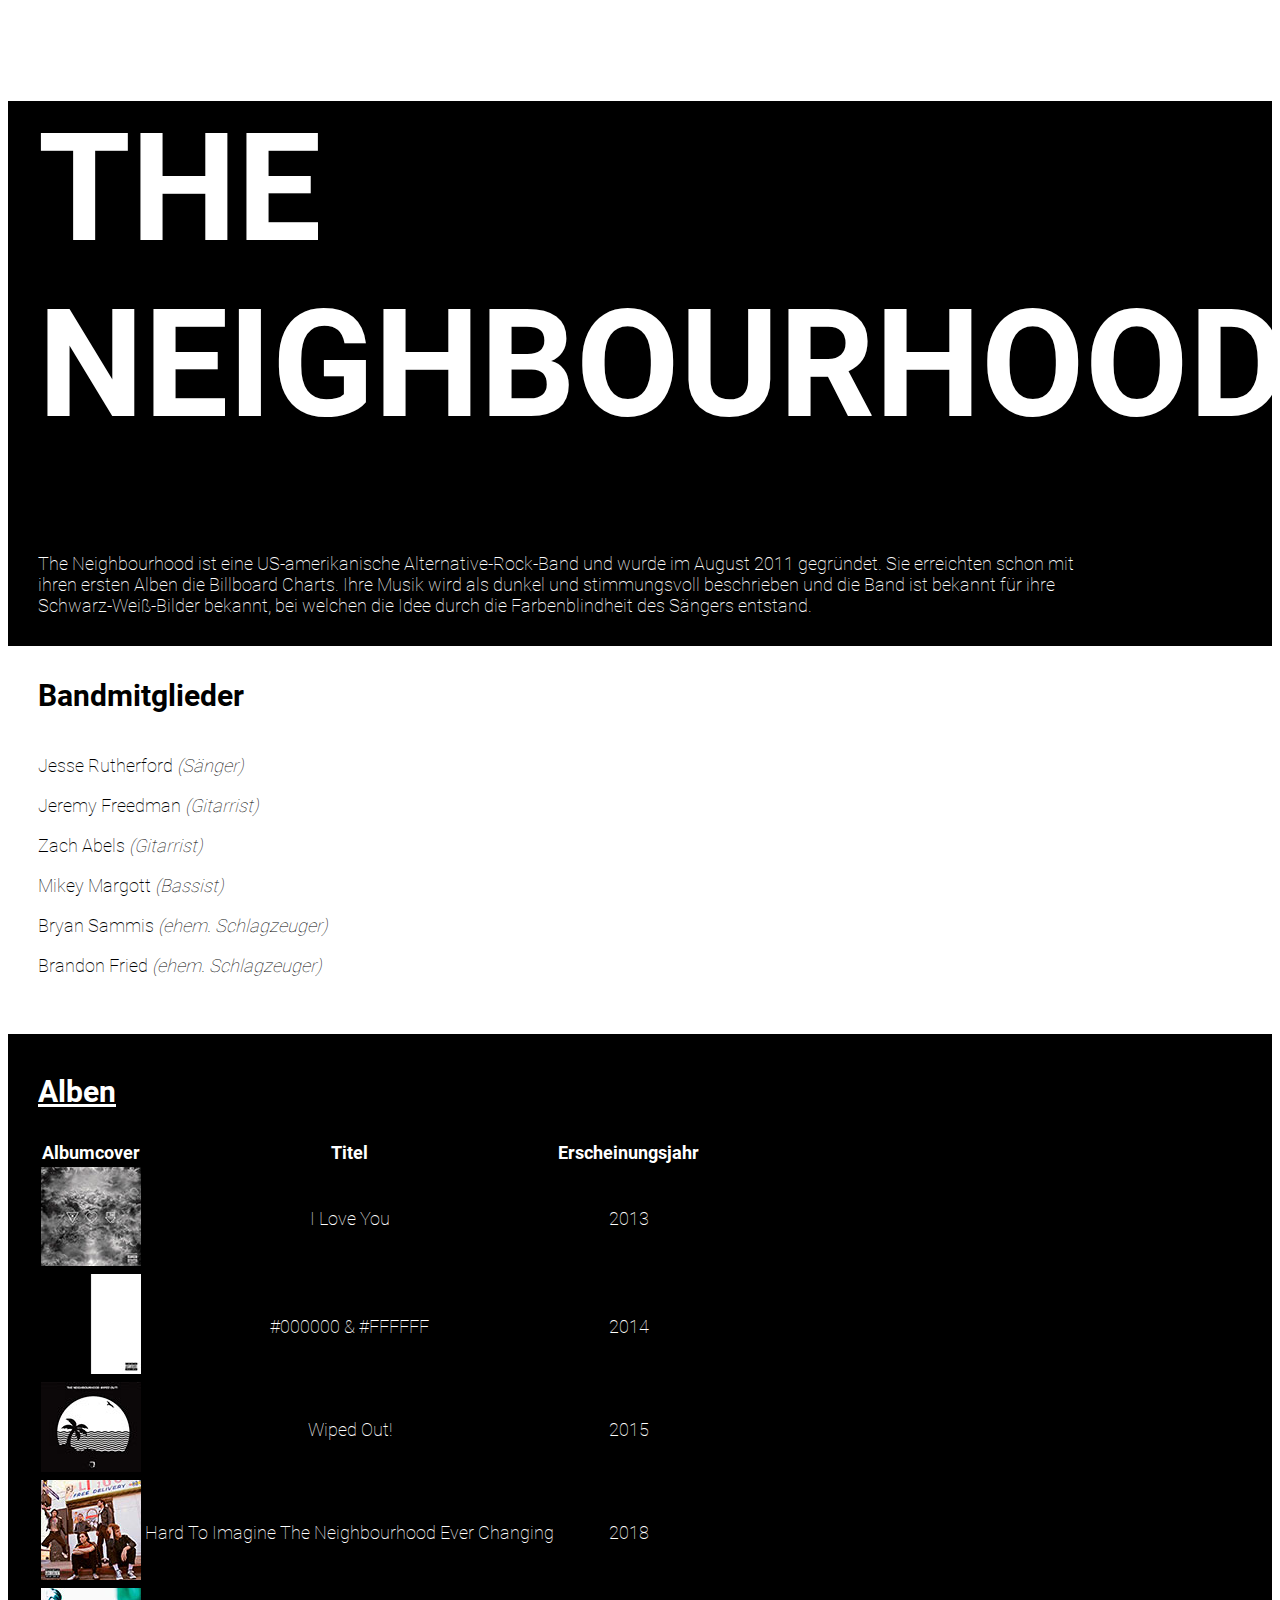
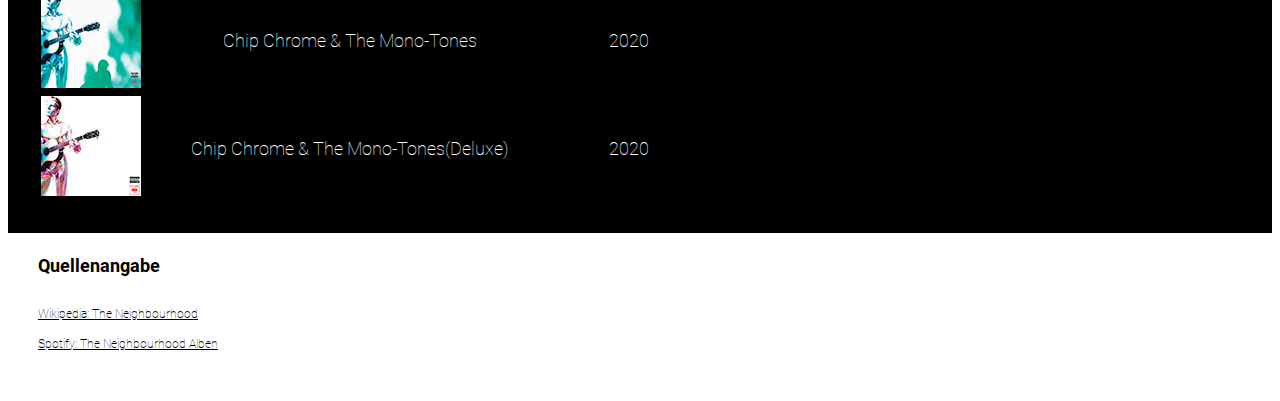
<file: index.html>
<!DOCTYPE html>
<html>

<head>
	<meta charset="utf-8">
	<title>uebung_5</title>
	<link rel="stylesheet" href="index.css" />
</head>

<body>
	<div class="first">
	    <h1 class="header">THE NEIGHBOURHOOD</h1>

        <p class="sub-head">The Neighbourhood ist eine US-amerikanische Alternative-Rock-Band und wurde im August 2011 gegründet.
		Sie erreichten schon mit ihren ersten Alben die Billboard Charts. Ihre Musik wird als dunkel und stimmungsvoll
	    beschrieben und die Band ist bekannt für ihre Schwarz-Weiß-Bilder bekannt, bei welchen die Idee durch die 
	    Farbenblindheit des Sängers entstand.</p>
	</div>

	<div class="second">
		<p class="strong"><strong>Bandmitglieder</strong></p>

		<ul class="band">
			<li>Jesse Rutherford <em>(Sänger)</em></li>
			<li>Jeremy Freedman <em>(Gitarrist)</em></li>
			<li>Zach Abels <em>(Gitarrist)</em></li>
			<li>Mikey Margott <em>(Bassist)</em></li>
			<li>Bryan Sammis <em>(ehem. Schlagzeuger)</em></li>
			<li>Brandon Fried <em>(ehem. Schlagzeuger)</em></li>
		</ul>
	</div>

	<div class="third">
		<p class="strong"><strong><a class="next-page" href="diskografie.html">Alben</a></strong></p>

		<table>
			<tr>
				<th>Albumcover</th>
				<th>Titel</th>
				<th>Erscheinungsjahr</th>
			</tr>
            
			<tr>
            	<td><img src="images/thumbnail_iloveyou.jpg" alt="" width="100" height="99"></td>
			    <td>I Love You</td>
			    <td>2013</td>
			</tr>

			<tr>
            	<td><img src="images/thumbnail_0f.jpg" alt="" width="100" height="100"></td>
			    <td>#000000 & #FFFFFF</td>
			    <td>2014</td>
			</tr>

			<tr>
            	<td><img src="images/thumbnail_wipedout.jpg" alt="" width="100" height="90"> </td>
			    <td>Wiped Out!</td>
			    <td>2015</td>
			</tr>

			<tr>
            	<td><img src="images/thumbnail_hardtoimaginetheneighbourhoodeverchanging.jpg" alt="" width="100" height="100"></td>
			    <td>Hard To Imagine The Neighbourhood Ever Changing</td>
			    <td>2018</td>
			</tr>

			<tr>
            	<td><img src="images/thumbnail_chipchromeandmonotones.jpg" alt="" width="100" height="100"> </td>
			    <td>Chip Chrome & The Mono-Tones</td>
			    <td>2020</td>
			</tr>

			<tr>
            	<td><img src="images/thumbnail_chipchromeandmonotonesdeluxe.jpg" alt="" width="100" height="100"> </td>
			    <td>Chip Chrome & The Mono-Tones(Deluxe)</td>
			    <td>2020</td>
			</tr>
		</table>
	</div>

	<div class="fourth">
		<p class="em"><strong>Quellenangabe</strong></p>
		<ul class="band">
			<li><a href="https://de.wikipedia.org/wiki/The_Neighbourhood">Wikipedia: The Neighbourhood</li>
			<li><a href="https://open.spotify.com/artist/77SW9BnxLY8rJ0RciFqkHh/discography/album">Spotify: The Neighbourhood Alben</li>
		</ul>
	</div>

</body>
</html>
</file>
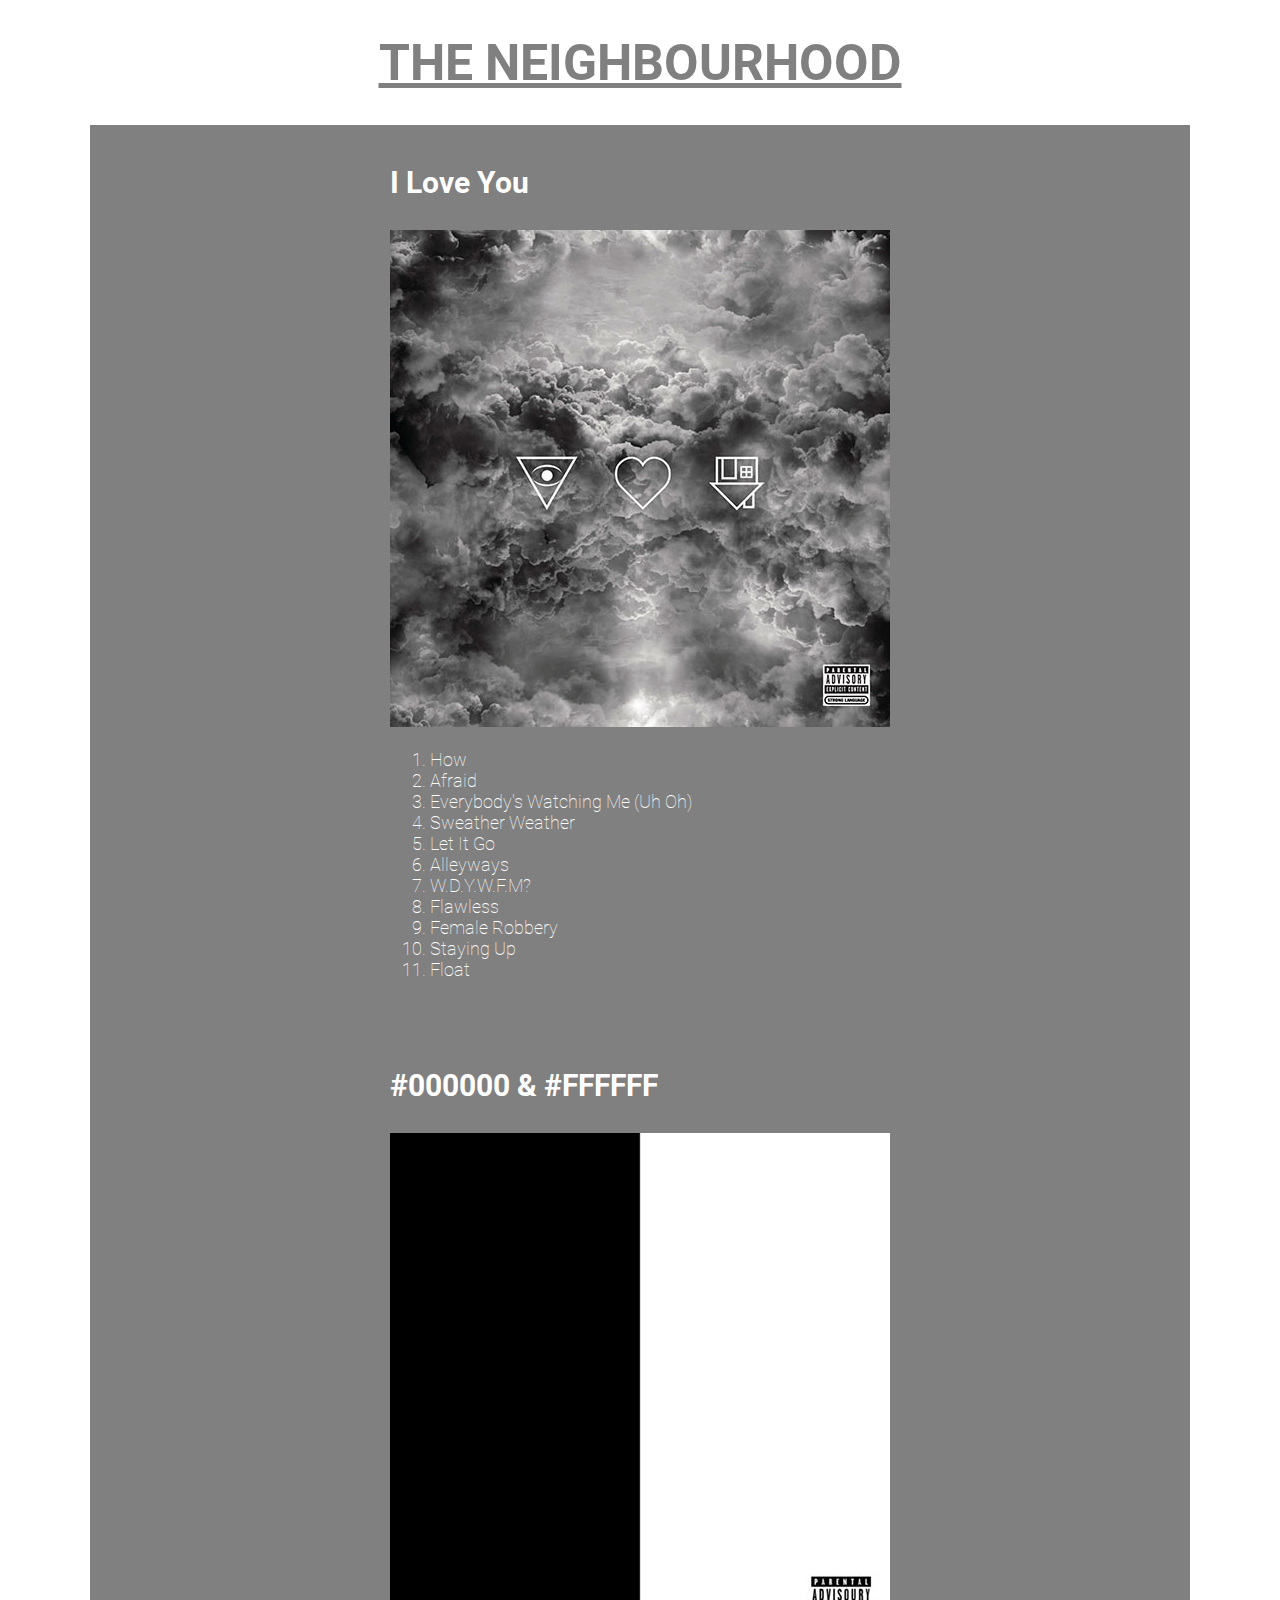
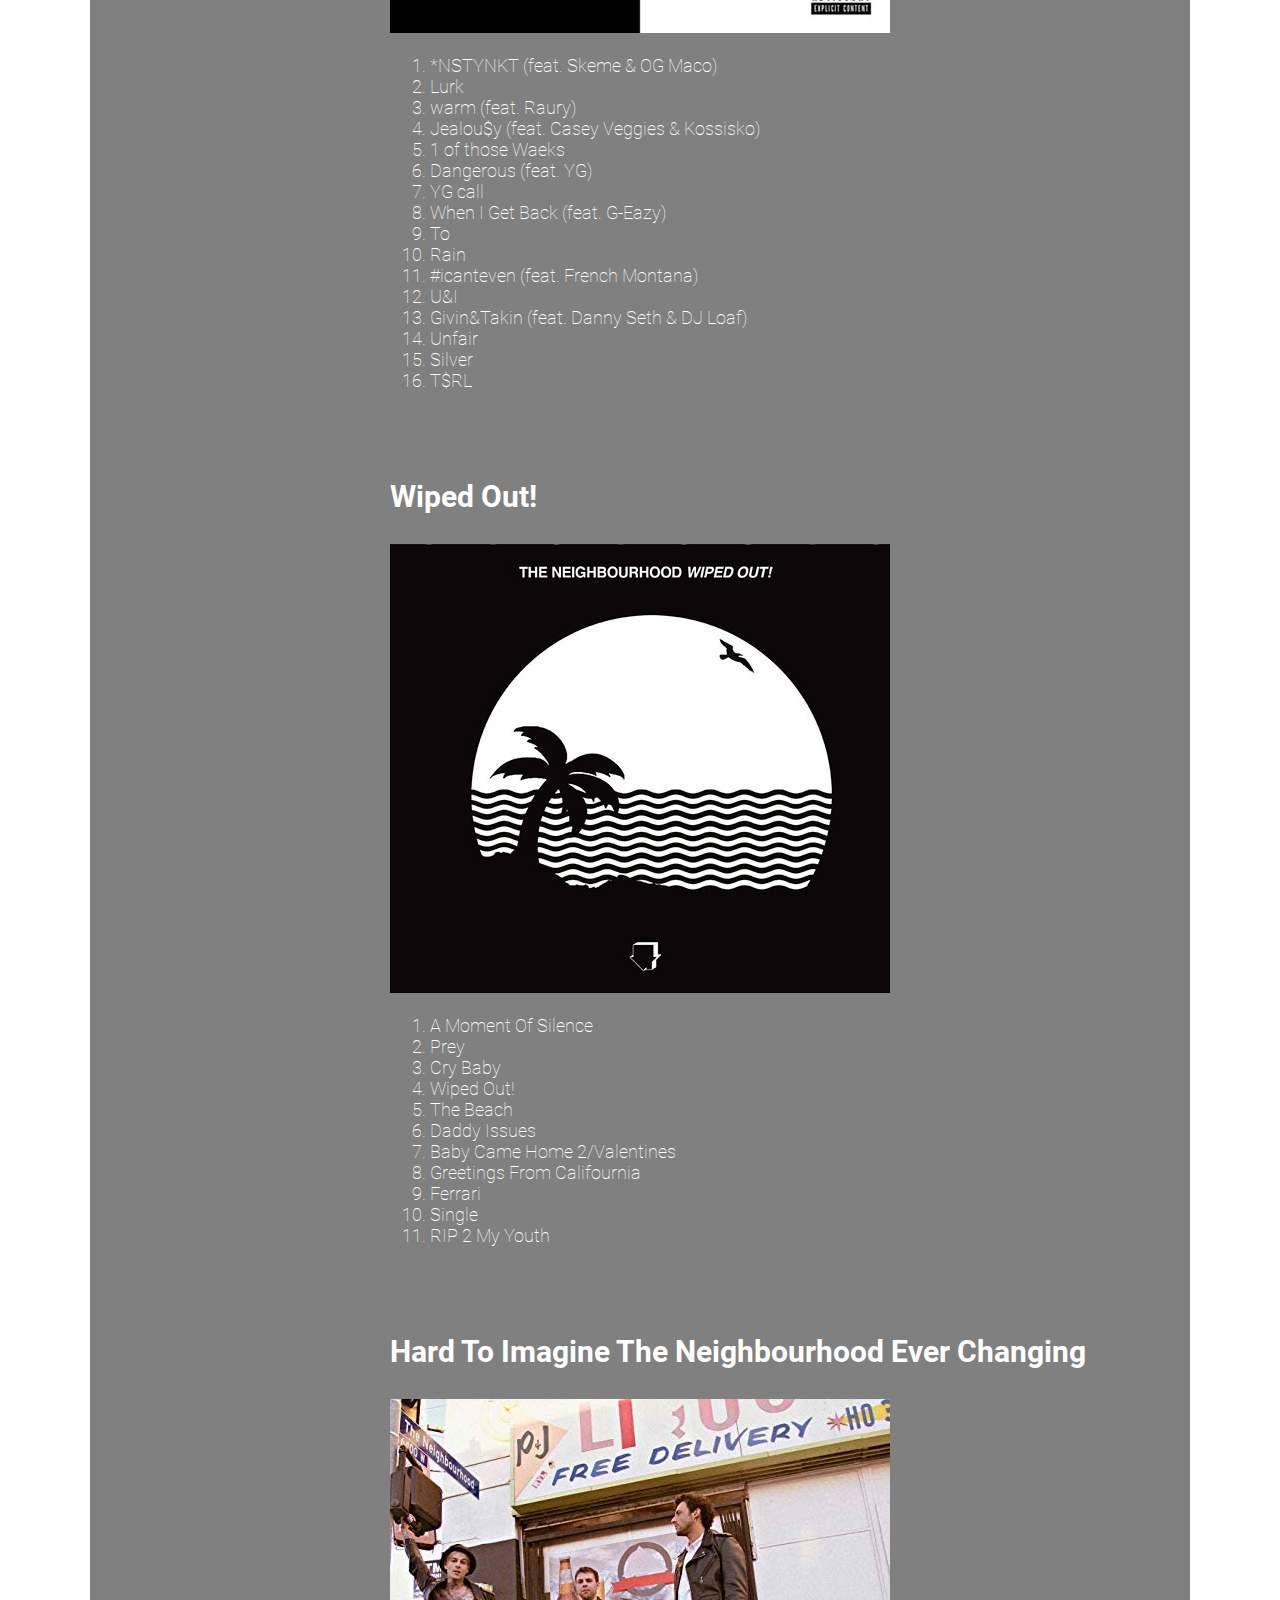
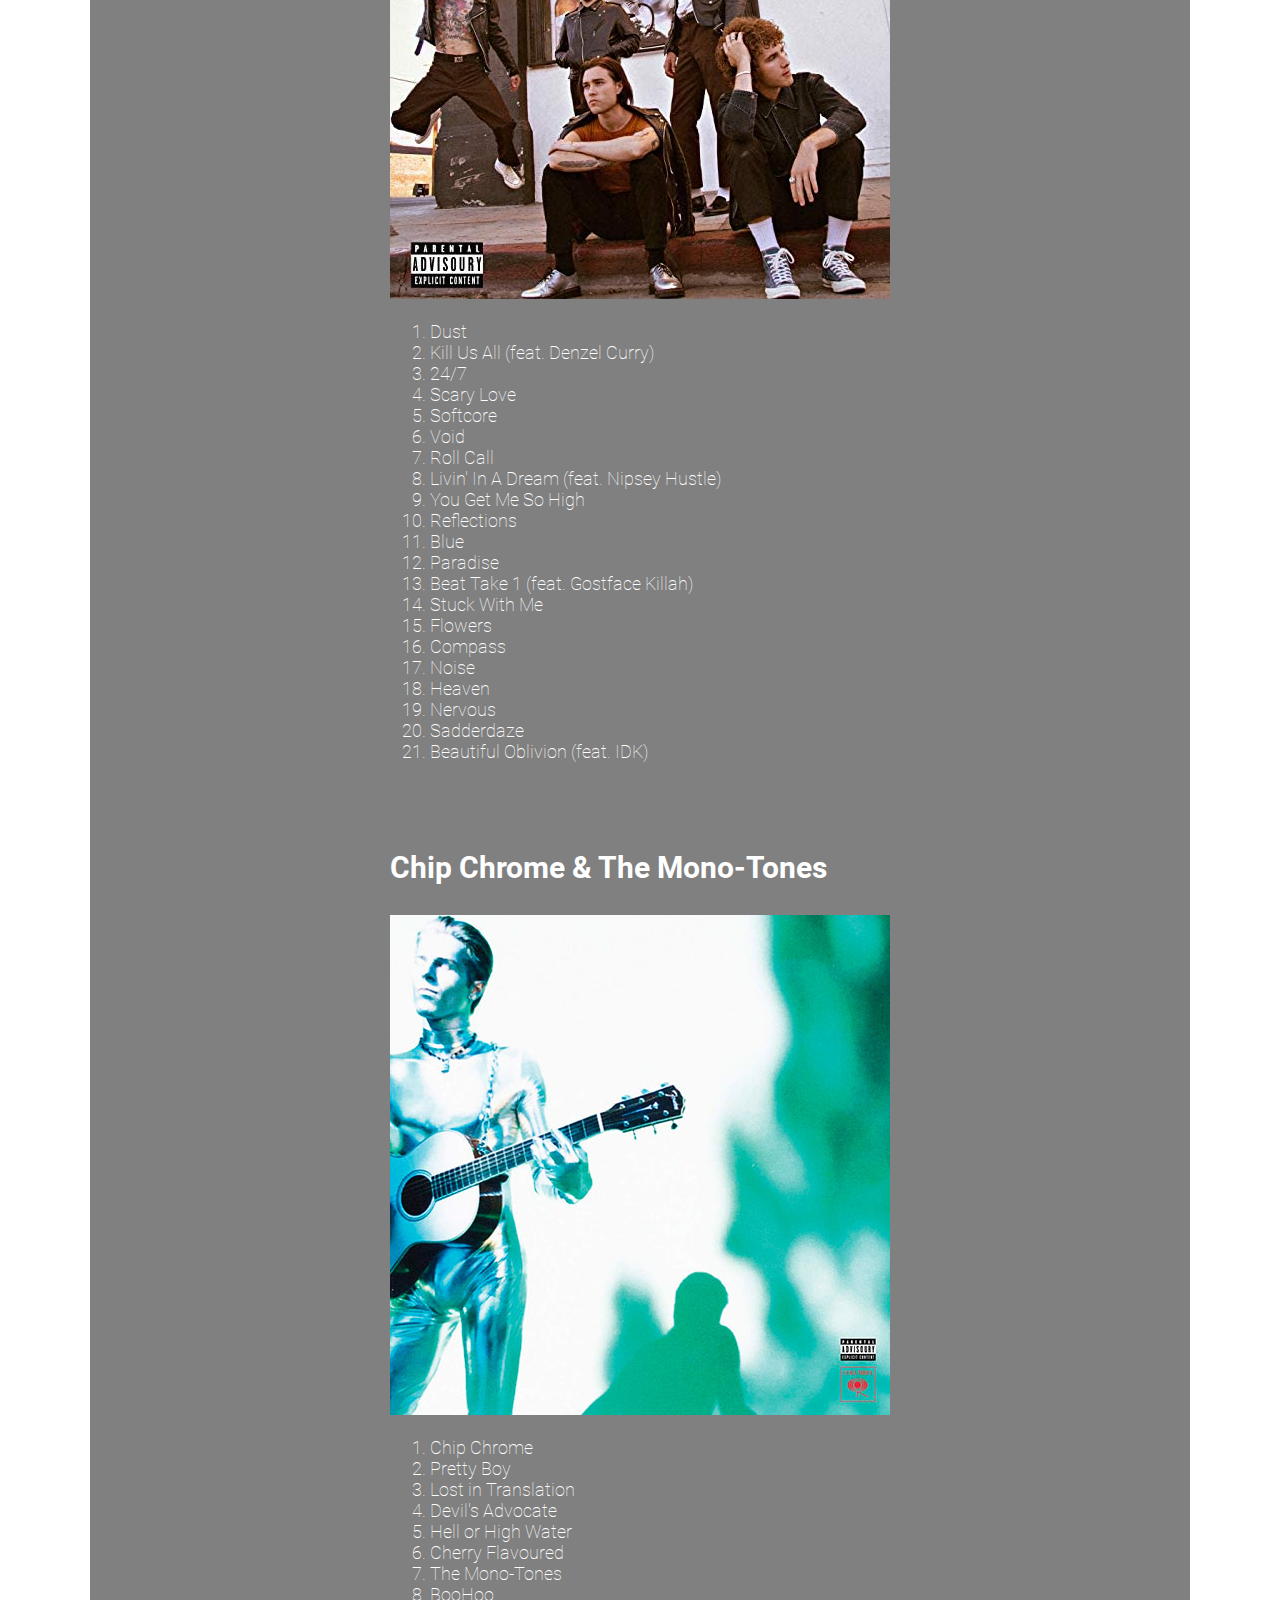
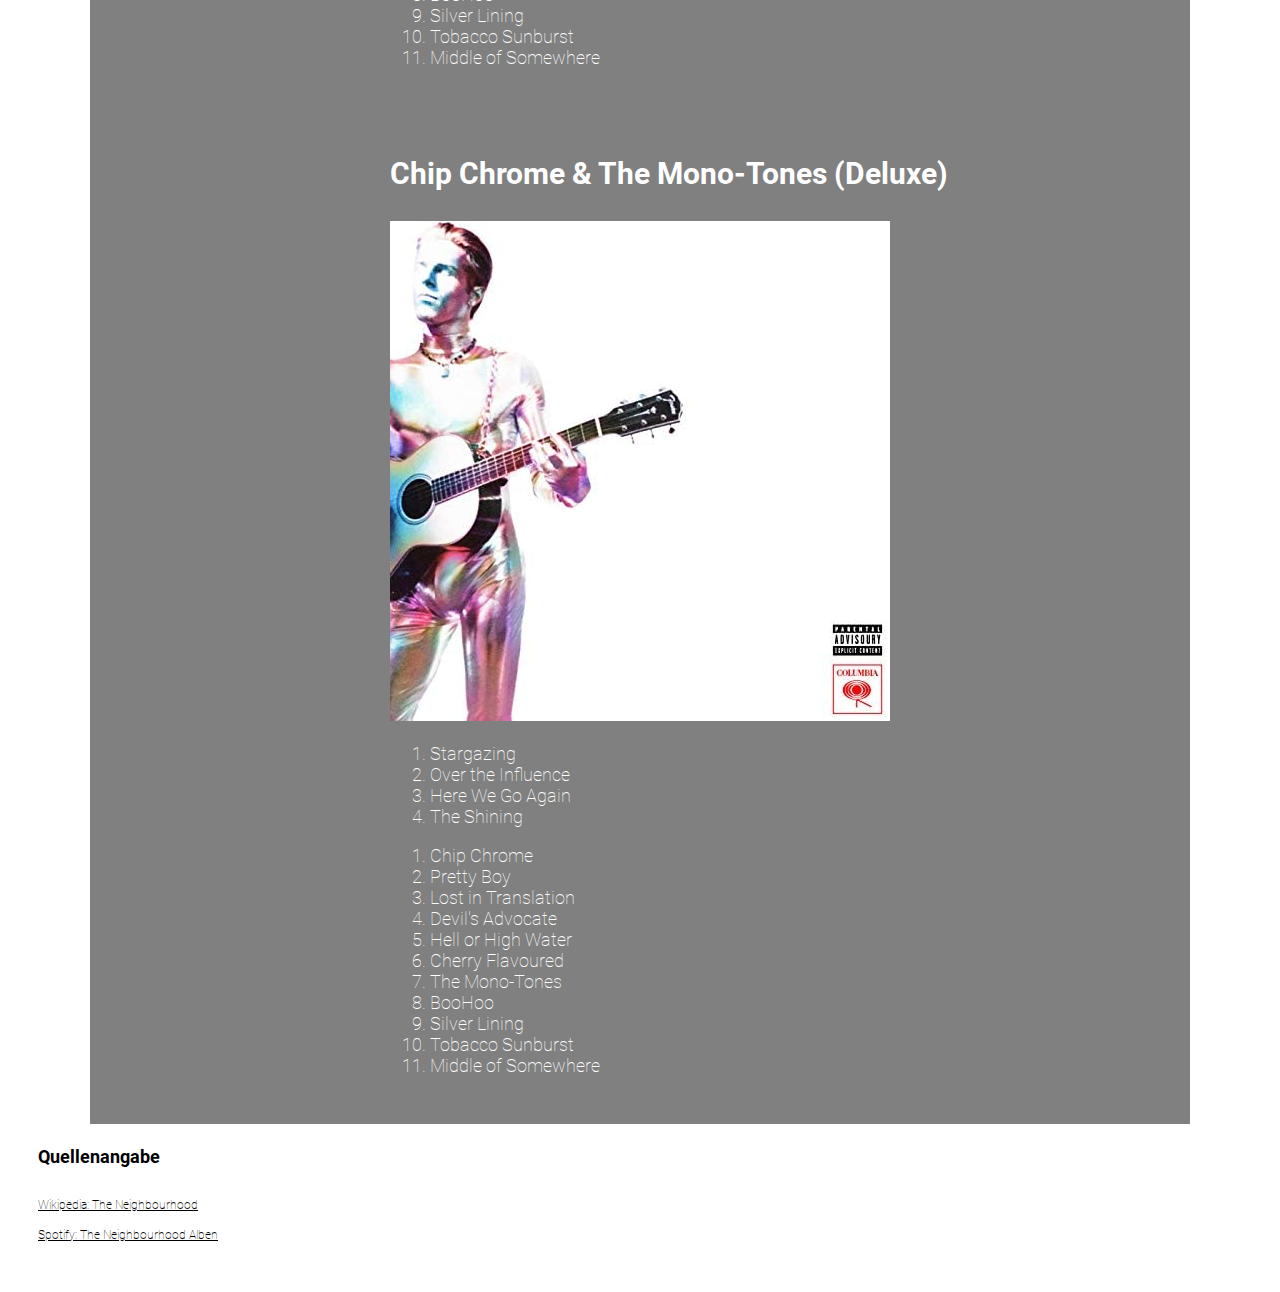
<file: diskografie.html>
<!DOCTYPE html>
<html>

<head>
	<meta charset="utf-8">
	<title>uebung_5</title>
	<link rel="stylesheet" href="index.css" />
</head>

<body>
	<h1 class="diskhead"><a class="diskhead" href="index.html">THE NEIGHBOURHOOD</a></h1>

	<div class="grey">
		<p class="disk">I Love You</p>
		<img src="images/album_iloveyou.jpg">
		<ol>
			<li>How</li>
			<li>Afraid</li>
			<li>Everybody's Watching Me (Uh Oh)</li>
			<li>Sweather Weather</li>
			<li>Let It Go</li>
			<li>Alleyways</li>
			<li>W.D.Y.W.F.M?</li>
			<li>Flawless</li>
			<li>Female Robbery</li>
			<li>Staying Up</li>
			<li>Float</li>
		</ol>
	</div>

	<div class="grey">
		<p class="disk">#000000 & #FFFFFF</p>
		<img src="images/album_0f.jpg">
		<ol>
			<li>*NSTYNKT (feat. Skeme & OG Maco)</li>
			<li>Lurk</li>
			<li>warm (feat. Raury)</li>
			<li>Jealou$y (feat. Casey Veggies & Kossisko)</li>
			<li>1 of those Waeks</li>
			<li>Dangerous (feat. YG)</li>
			<li>YG call</li>
			<li>When I Get Back (feat. G-Eazy)</li>
			<li>To</li>
			<li>Rain</li>
			<li>#icanteven (feat. French Montana)</li>
			<li>U&I</li>
			<li>Givin&Takin (feat. Danny Seth & DJ Loaf)</li>
			<li>Unfair</li>
			<li>Silver</li>
			<li>T$RL</li>
		</ol>
	</div>

	<div class="grey">
		<p class="disk">Wiped Out!</p>
		<img src="images/album_wipedout.jpg">
		<ol>
			<li>A Moment Of Silence</li>
			<li>Prey</li>
			<li>Cry Baby</li>
			<li>Wiped Out!</li>
			<li>The Beach</li>
			<li>Daddy Issues</li>
			<li>Baby Came Home 2/Valentines</li>
			<li>Greetings From Califournia</li>
			<li>Ferrari</li>
			<li>Single</li>
			<li>RIP 2 My Youth</li>
		</ol>
	</div>

    <div class="grey">
		<p class="disk">Hard To Imagine The Neighbourhood Ever Changing</p>
		<img src="images/album_hardtoimaginetheneighbourhoodeverchanging.jpg">
		<ol>
			<li>Dust</li>
			<li>Kill Us All (feat. Denzel Curry)</li>
			<li>24/7</li>
			<li>Scary Love</li>
			<li>Softcore</li>
			<li>Void</li>
			<li>Roll Call</li>
			<li>Livin' In A Dream (feat. Nipsey Hustle)</li>
			<li>You Get Me So High</li>
			<li>Reflections</li>
			<li>Blue</li>
			<li>Paradise</li>
			<li>Beat Take 1 (feat. Gostface Killah)</li>
			<li>Stuck With Me</li>
			<li>Flowers</li>
			<li>Compass</li>
			<li>Noise</li>
			<li>Heaven</li>
			<li>Nervous</li>
			<li>Sadderdaze</li>
			<li>Beautiful Oblivion (feat. IDK)</li>
		</ol>
	</div>

	<div class="grey">
		<p class="disk">Chip Chrome & The Mono-Tones</p>
		<img src="images/album_chipchromeandmonotones.jpg">
		<ol>
			<li>Chip Chrome</li>
			<li>Pretty Boy</li>
			<li>Lost in Translation</li>
			<li>Devil's Advocate</li>
			<li>Hell or High Water</li>
			<li>Cherry Flavoured</li>
			<li>The Mono-Tones</li>
			<li>BooHoo</li>
			<li>Silver Lining</li>
			<li>Tobacco Sunburst</li>
			<li>Middle of Somewhere</li>
		</ol>
	</div>

	<div class="grey">
		<p class="disk">Chip Chrome & The Mono-Tones (Deluxe)</p>
		<img src="images/album_chipchromeandmonotonesdeluxe.jpg">
		<ol>
			<li>Stargazing</li>
			<li>Over the Influence</li>
			<li>Here We Go Again</li>
			<li>The Shining</li>
		</ol>
		<ol>
			<li>Chip Chrome</li>
			<li>Pretty Boy</li>
			<li>Lost in Translation</li>
			<li>Devil's Advocate</li>
			<li>Hell or High Water</li>
			<li>Cherry Flavoured</li>
			<li>The Mono-Tones</li>
			<li>BooHoo</li>
			<li>Silver Lining</li>
			<li>Tobacco Sunburst</li>
			<li>Middle of Somewhere</li>
		</ol>
	</div>
	<div class="fourth">
		<p class="em"><strong>Quellenangabe</strong></p>
		<ul class="band">
			<li><a href="https://de.wikipedia.org/wiki/The_Neighbourhood">Wikipedia: The Neighbourhood</li>
			<li><a href="https://open.spotify.com/artist/77SW9BnxLY8rJ0RciFqkHh/discography/album">Spotify: The Neighbourhood Alben</li>
		</ul>
	</div>

</body>
</html>
</file>
<file: index.css>
@font-face {
	font-family: 'Roboto';
	src: url('fonts/roboto-v30-latin-700.woff2') format('woff2');
	font-weight: 700;
	font-style: normal;
}

@font-face {
	font-family: 'Roboto';
	src: url('fonts/roboto-v30-latin-100.woff2') format('woff2');
	font-weight: 100;
	font-style: normal;
}


html {
	font-family: 'Roboto', sans-serif;
	font-weight: 100;
	margin-left: auto;
	margin-right: auto;
	max-width: 1325px;
	background-color: white;
}

.header {
	font-family: 'Roboto', sans-serif;
	font-weight: 700;
	font-size: 150px;
}

.first {
    background-color: black;
	color: white;
	text-align: left;
	padding-left: 30px;
	padding-right: 30px;

}

.sub-head {
	font-family: 'Roboto', sans-serif;
	font-weight: 100;
	font-size: 18px;
	padding-right: 150px;
	padding-bottom: 30px;

}

.second {
	line-height: 40px;
	font-size: 18px;
	background-color: white;
	color: black;
	padding-left: 30px;

}

.strong {
	font-family: 'Roboto', sans-serif;
	font-size: 30px;
	font-weight: 700;
	text-align: left;
}

.band {
	list-style: none;
	padding-left: 0;
	padding-bottom: 30px;
}

.third {
	font-size: 18px;
	background-color: black;
	color: white;
	padding-top: 10px;
	padding-left: 30px;
	padding-bottom: 30px;
	text-align: center;
}

.fourth{
	line-height: 30px;
	font-size: 12px;
	background-color: white;
	color: black;
	padding-left: 30px;
}

.em {
	font-family: 'Roboto', sans-serif;
	font-size: 18px;
	font-weight: 700;
}

a {
	color: black;
}

.next-page {
	color: white;
}

.disk {
	font-family: 'Roboto', sans-serif;
	font-size: 30px;
	font-weight: 700;
}

.grey {
	font-family: 'Roboto', sans-serif;
	margin-left: auto;
	margin-right: auto;
	max-width: 800px;
	background-color: grey;
	color: white;
	text-align: left;
	font-size: 18px;
	padding-top: 10px;
	padding-left: 300px;
	padding-bottom: 30px;
}

.diskhead {
	font-family: 'Roboto', sans-serif;
	font-size: 50px;
	font-weight: 700;
	text-align: center;
	color: grey;
}
</file>
